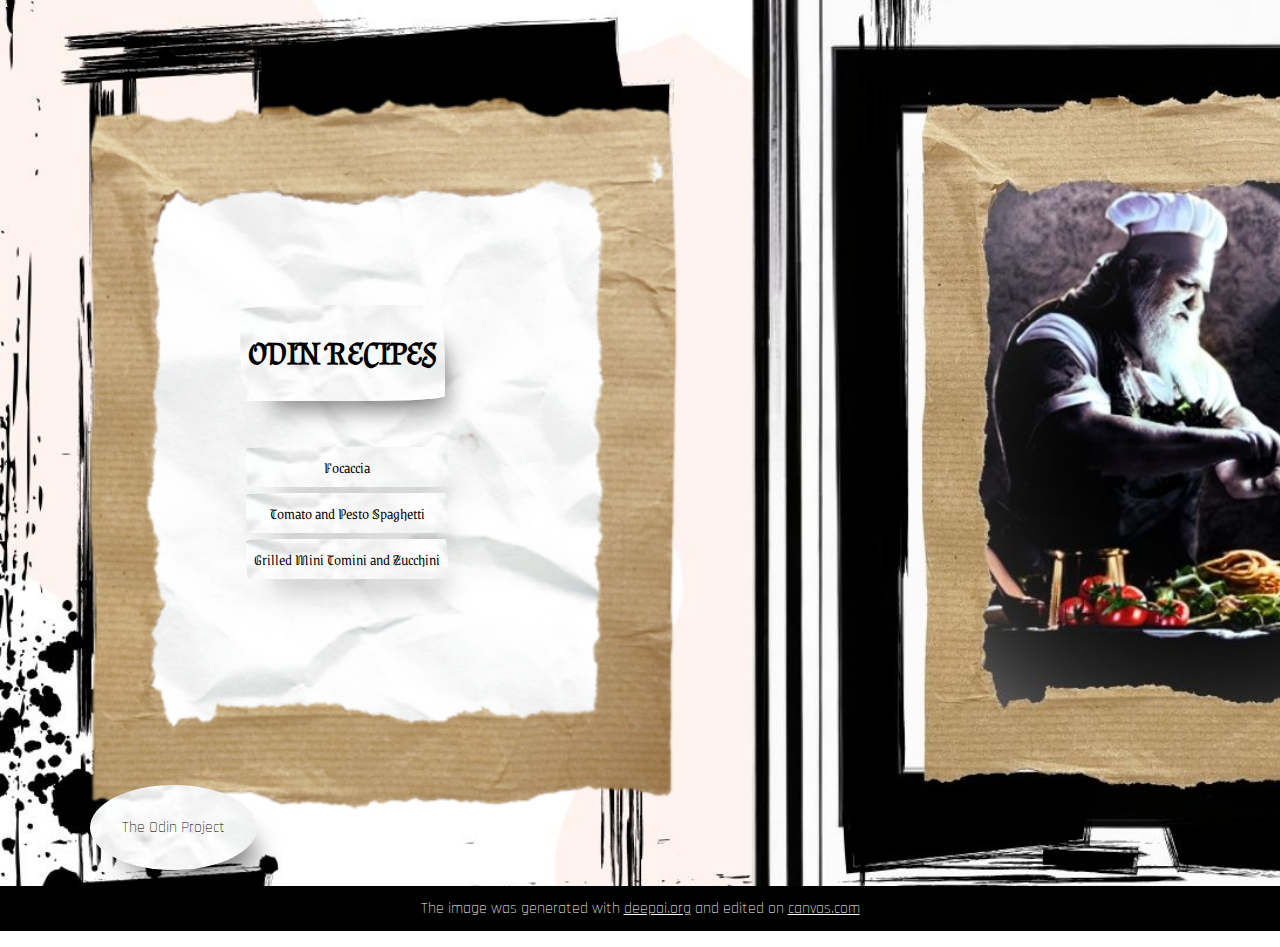
<file: index.html>
<!DOCTYPE html>
<html lang="en">
    <head>
        <meta charset="UTF-8">
        <meta name="viewport" content="width=device-width, initial-scale=1.0">
        <title>ODIN RECIPES</title>

        <link rel="stylesheet" href="./style.css"> 
    </head>
    <body>
        <!-- Insert a wrapper div to hold the title and the list of recipes for CSS effect. -->
        <div class="body-wrapper paper-background">
            <header class="title">
                <h1>ODIN RECIPES</h1>
            </header>
            <section id="recipe-list">
                <ul>
                    <li>
                        <a href="./recipes/focaccia.html" target="_blank" rel="noopener noreferrer">
                    Focaccia
                        </a>
                    </li>
                    <li>
                        <a href="./recipes/tomato_and_pesto_spaghetti.html" target="_blank" rel="noopener noreferrer">
                    Tomato and Pesto Spaghetti
                        </a>
                    </li>
                    <li>
                        <a href="./recipes/grilled_mini_tomini_and_zucchini.html" target="_blank" rel="noopener noreferrer">
                    Grilled Mini Tomini and Zucchini
                        </a>
                    </li>  
                </ul>
            </section>
        </div>
        <div class="odin-project-page">
            <a href="https://www.theodinproject.com/">The Odin Project</a>
        </div>
        <footer>
            <p> The image was generated with <a href="https://deepai.org/">deepai.org</a> and edited on <a href="https://www.canva.com/">canvas.com</a></p>
        </footer>
    
    </body>
</html>
</file>
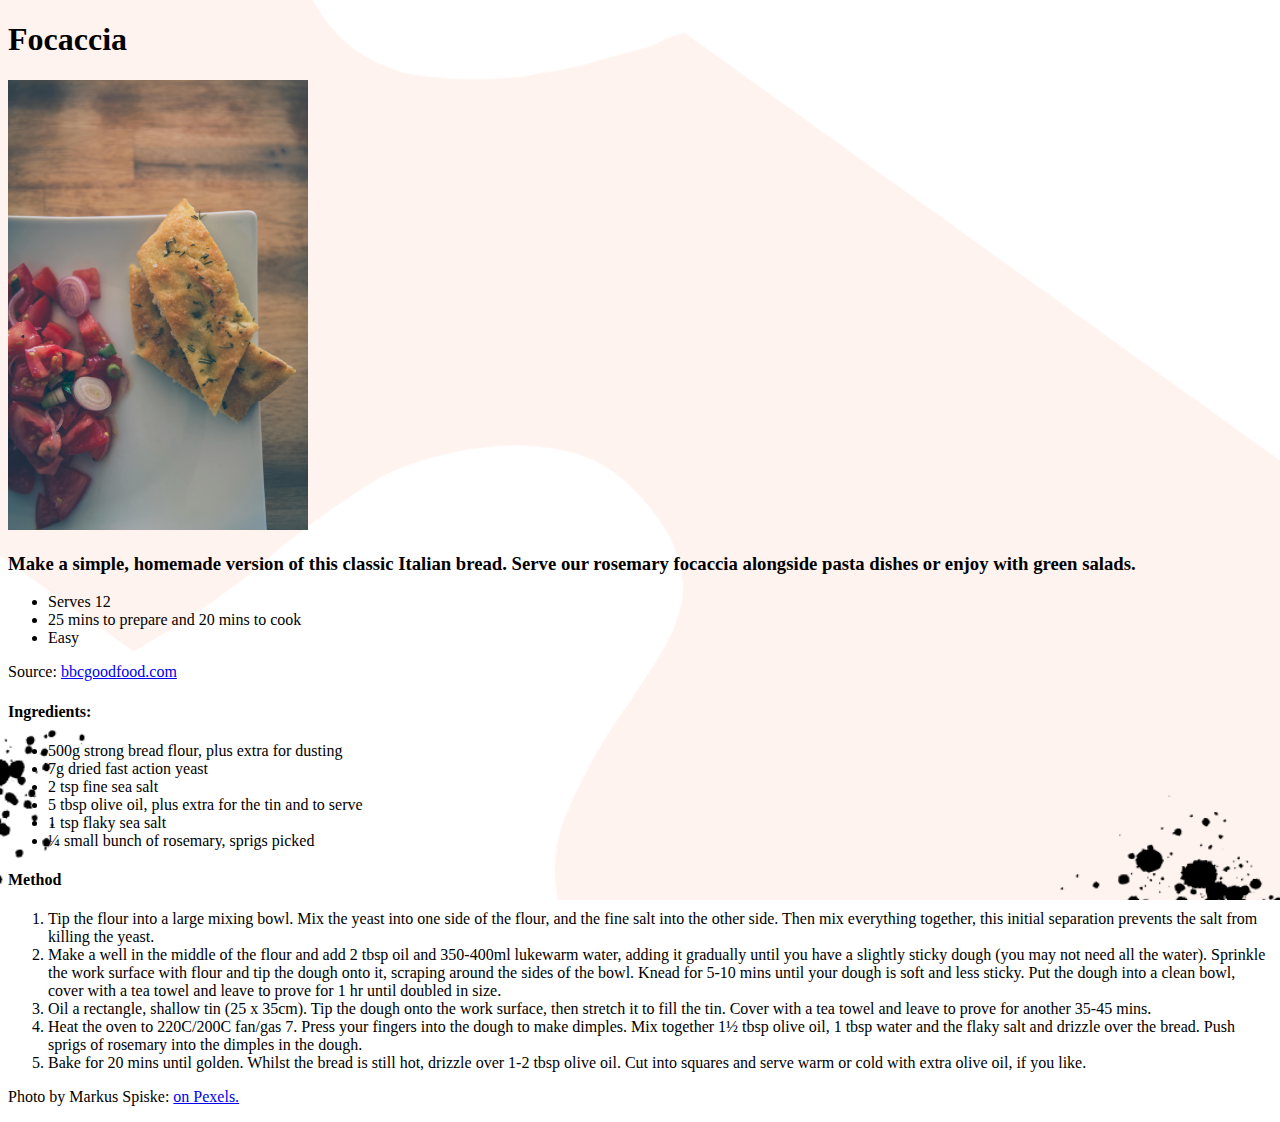
<file: recipes/focaccia.html>
<!DOCTYPE html>
<html lang="en">
<head>
    <meta charset="UTF-8">
    <meta name="viewport" content="width=device-width, initial-scale=1.0">
    <title>Focaccia</title>

    <style>
        body {
          background-image: url('../images/recipe-background.png');
          background-repeat: no-repeat;
          background-attachment: fixed;
          background-size: cover;
        }
    </style>
</head>
<body>
    <article class="recipe">
        <header id="title">
            <h1>Focaccia</h1>
            <img src="../images/pexels-markus-spiske-95217.jpg" alt="tasty focaccia" width="300px">
            <h3>
                Make a simple, homemade version of this classic Italian bread. Serve our rosemary focaccia alongside pasta dishes or enjoy with green salads.
            </h3>
            <div class="dish-informations">
                <ul>
                    <li>Serves 12</li>
                    <li>25 mins to prepare and 20 mins to cook</li>
                    <li>Easy</li>
                </ul>
            </div>
            <p> Source: <a href="https://www.bbcgoodfood.com/recipes/focaccia" target="_blank" rel="noopener noreferrer">bbcgoodfood.com</a></p>
        </header>
        <section id="ingredients">
            <h4>Ingredients:</h4>
            <ul>
                <li>500g strong bread flour, plus extra for dusting</li>
                <li>7g dried fast action yeast</li>
                <li>2 tsp fine sea salt</li>
                <li>5 tbsp olive oil, plus extra for the tin and to serve</li>
                <li>1 tsp flaky sea salt</li>
                <li>¼ small bunch of rosemary, sprigs picked</li>
            </ul>
        </section>
        <section id="method">
            <h4>Method</h4>
                <ol>
                    <li>
                        Tip the flour into a large mixing bowl. Mix the yeast into one side of the flour, and the fine salt into the other side. Then mix everything together, this initial separation prevents the salt from killing the yeast.
                    </li>
                    <li>
                        Make a well in the middle of the flour and add 2 tbsp oil and 350-400ml lukewarm water, adding it gradually until you have a slightly sticky dough (you may not need all the water). Sprinkle the work surface with flour and tip the dough onto it, scraping around the sides of the bowl. Knead for 5-10 mins until your dough is soft and less sticky. Put the dough into a clean bowl, cover with a tea towel and leave to prove for 1 hr until doubled in size.
                    </li>
                    <li>
                        Oil a rectangle, shallow tin (25 x 35cm). Tip the dough onto the work surface, then stretch it to fill the tin. Cover with a tea towel and leave to prove for another 35-45 mins.
                    </li>
                    <li>
                        Heat the oven to 220C/200C fan/gas 7. Press your fingers into the dough to make dimples. Mix together 1½ tbsp olive oil, 1 tbsp water and the flaky salt and drizzle over the bread. Push sprigs of rosemary into the dimples in the dough.
                    </li>
                    <li>
                        Bake for 20 mins until golden. Whilst the bread is still hot, drizzle over 1-2 tbsp olive oil. Cut into squares and serve warm or cold with extra olive oil, if you like.
                    </li>
                </ol>
         </section>
    </article>

    <footer>
        <p>Photo by Markus Spiske: <a href="https://www.pexels.com/photo/sliced-pizza-on-white-ceramic-plate-95217/" target="_blank" rel="noopener noreferrer">on Pexels.</a></p>
    </footer>
</body>
</html>
</file>
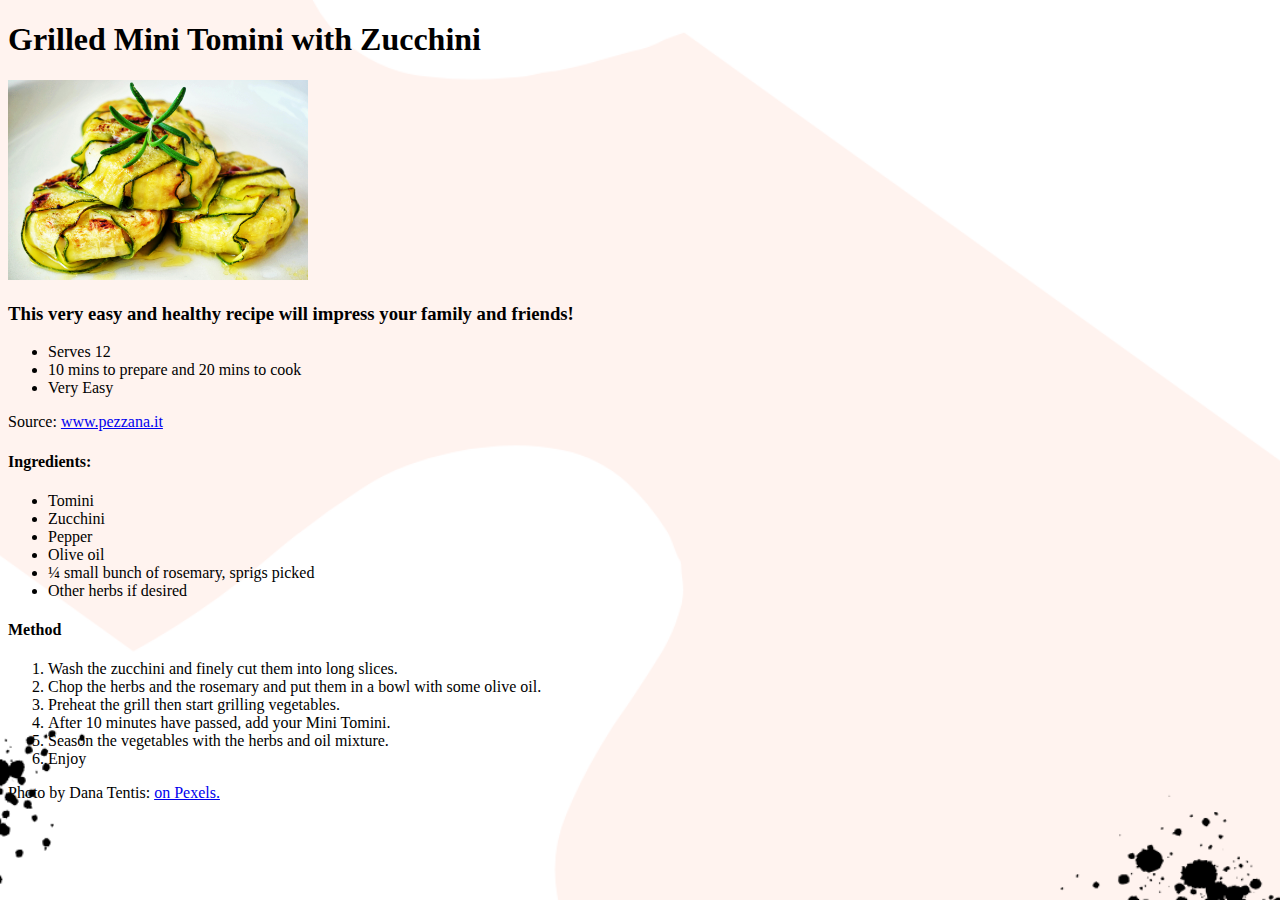
<file: recipes/grilled_mini_tomini_and_zucchini.html>
<!DOCTYPE html>
<html lang="en">
<head>
    <meta charset="UTF-8">
    <meta name="viewport" content="width=device-width, initial-scale=1.0">
    <title>Grilled Mini Tomini and Zucchini</title>

    <style>
        body {
          background-image: url('../images/recipe-background.png');
          background-repeat: no-repeat;
          background-attachment: fixed;
          background-size: cover;
        }
    </style>
</head>
<body>
    <article class="recipe">
        <header id="title">
            <h1>Grilled Mini Tomini with Zucchini</h1>
            <img src="../images/pexels-dana-tentis-364657.jpg" alt="tasty focaccia" width="300px">
            <h3>
                This very easy and healthy recipe will impress your family and friends!
            </h3>
            <div class="dish-informations">
                <ul>
                    <li>Serves 12</li>
                    <li>10 mins to prepare and 20 mins to cook</li>
                    <li>Very Easy</li>
                </ul>
            </div>
            <p> Source: <a href="https://www.pezzana.it/en/ideas-recipes/grilled-mini-tomini-and-vegetables" target="_blank" rel="noopener noreferrer">www.pezzana.it</a></p>
        </header>
        <section id="ingredients">
            <h4>Ingredients:</h4>
            <ul>
                <li>Tomini</li>
                <li>Zucchini</li>
                <li>Pepper</li>
                <li>Olive oil</li>
                <li>¼ small bunch of rosemary, sprigs picked</li>
                <li>Other herbs if desired</li>
            </ul>
        </section>
        <section id="method">
            <h4>Method</h4>
                <ol>
                    <li>
                        Wash the zucchini and finely cut them into long slices.
                    <li>
                        Chop the herbs and the rosemary and put them in a bowl with some olive oil.
                    </li>
                    <li>
                       Preheat the grill then start grilling vegetables.
                    <li>
                        After 10 minutes have passed, add your Mini Tomini.
                    </li>
                    <li>
                        Season the vegetables with the herbs and oil mixture.
                    </li>
                    <li>
                        Enjoy
                    </li>
                </ol>
         </section>
    </article>

    <footer>
        <p>Photo by Dana Tentis: <a href="https://www.pexels.com/photo/cooked-food-with-toppings-364657/" target="_blank" rel="noopener noreferrer">on Pexels.</a></p>
    </footer>
</body>
</html>
</file>
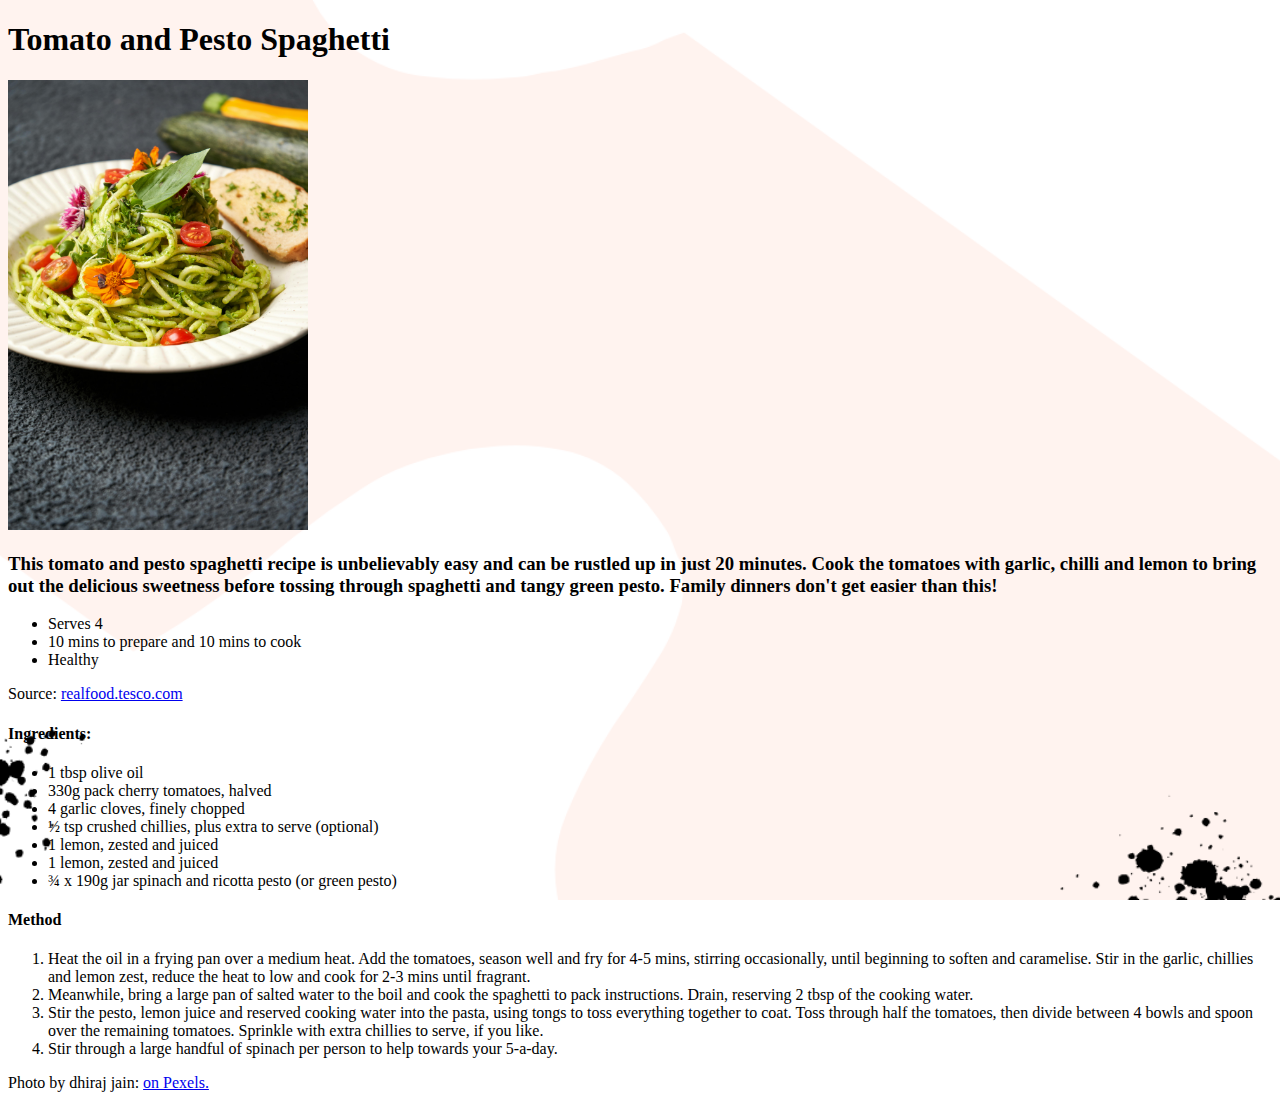
<file: recipes/tomato_and_pesto_spaghetti.html>
<!DOCTYPE html>
<html lang="en">
<head>
    <meta charset="UTF-8">
    <meta name="viewport" content="width=device-width, initial-scale=1.0">
    <title>Tomato and Pesto Spaghetti</title>

    <style>
        body {
          background-image: url('../images/recipe-background.png');
          background-repeat: no-repeat;
          background-attachment: fixed;
          background-size: cover;
        }
    </style>
</head>
<body>
    <article class="recipe">
        <header id="title">
            <h1>Tomato and Pesto Spaghetti</h1>
            <img src="../images/pexels-dhiraj-jain-15486436.jpg" alt="fine tomato and pesto spaghetti" width="300px">
            <h3>
                This tomato and pesto spaghetti recipe is unbelievably easy and can be rustled up in just 20 minutes. Cook the tomatoes with garlic, chilli and lemon to bring out the delicious sweetness before tossing through spaghetti and tangy green pesto. Family dinners don't get easier than this!
            </h3>
            <div class="dish-informations">
                <ul>
                    <li>Serves 4</li>
                    <li>10 mins to prepare and 10 mins to cook</li>
                    <li>Healthy</li>
                </ul>
            </div>
            <p> Source: <a href="https://realfood.tesco.com/recipes/tomato-and-pesto-spaghetti.html" target="_blank" rel="noopener noreferrer">realfood.tesco.com</a></p>
        </header>
        <section id="ingredients">
            <h4>Ingredients:</h4>
            <ul>
                <li>1 tbsp olive oil</li>
                <li>330g pack cherry tomatoes, halved</li>
                <li>4 garlic cloves, finely chopped</li>
                <li>½ tsp crushed chillies, plus extra to serve (optional)</li>
                <li>1 lemon, zested and juiced</li>
                <li>1 lemon, zested and juiced</li>
                <li> ¾ x 190g jar spinach and ricotta pesto (or green pesto)</li>
            </ul>
        </section>
        <section id="method">
            <h4>Method</h4>
                <ol>
                    <li>
                        Heat the oil in a frying pan over a medium heat. Add the tomatoes, season well and fry for 4-5 mins, stirring occasionally, until beginning to soften and caramelise. Stir in the garlic, chillies and lemon zest, reduce the heat to low and cook for 2-3 mins until fragrant.
                    </li>
                    <li>
                        Meanwhile, bring a large pan of salted water to the boil and cook the spaghetti to pack instructions. Drain, reserving 2 tbsp of the cooking water.
                    </li>
                    <li>
                        Stir the pesto, lemon juice and reserved cooking water into the pasta, using tongs to toss everything together to coat. Toss through half the tomatoes, then divide between 4 bowls and spoon over the remaining tomatoes. Sprinkle with extra chillies to serve, if you like.
                    </li>
                    <li>
                        Stir through a large handful of spinach per person to help towards your 5-a-day.
                    </li>
                </ol>
         </section>
    </article>

    <footer>
        <p>Photo by dhiraj jain: <a href="https://www.pexels.com/photo/pesto-pasta-with-tomatoes-and-herbs-15486436/" target="_blank" rel="noopener noreferrer">on Pexels.</a></p>
    </footer>
</body>
</html>
</file>
<file: style.css>
@import url('https://fonts.googleapis.com/css2?family=Almendra+SC&family=Grenze+Gotisch:wght@100..900&family=Rajdhani:wght@300;400;500;600;700&display=swap');

html, body {
    max-width: 100%;
    overflow: auto;
    margin: 0;
    padding: 0;
}

body {
    /*min-height: calc((1vw + 1vh) * 75);*/
    height: 100%;
    overflow: hidden;
    background-image: url('./images/index-background.jpg');
    background-repeat: no-repeat;
    background-attachment: fixed;
    background-size: cover;
}

.body-wrapper.paper-background {
    background-image: url(./images/paper-brackground.png);
    background-repeat: no-repeat;
    background-size: contain;
    height: 100vh;
    display: flex;
    flex-direction: column;
    justify-content: center;
    align-items: flex-start;
}

header {
    background-image: url(./images/wrapper-paper.jpeg);
    background-repeat: no-repeat;
    background-size: cover;
    padding: 0.5em;
    box-shadow: 1em 1.5em 1.5em -1em rgba(0, 0, 0, 0.5);
	border-radius: 255px 15px 225px 15px/15px 225px 15px 255px;
    padding: 0.5em;
    text-align: center;
    margin-left: 240px;
    margin-bottom: 30px;

    font-family: "Almendra SC", serif;
    font-weight: 400;
    font-style: normal;
}

section {
    text-align: center;
    margin-left: 200px;

    font-family: "Grenze Gotisch", serif;
    font-optical-sizing: auto;
    font-weight: 300;
}

ul>li {
    list-style: none;

    background-image: url(./images/wrapper-paper.jpeg);
    background-repeat: no-repeat;
    background-size: cover;
    padding: 0.5em;
    margin: 6px;
    box-shadow: 1em 1.5em 1.5em -1em rgba(0, 0, 0, 0.5);
	border-radius: 255px 15px 225px 15px/15px 225px 15px 255px;
}

li>a {
    text-decoration: none;
    color: black;
    cursor: pointer;

    &:link {
        color: black;
    }
    
    &:visited {
        color: rgb(134, 132, 138);
    }

    &:hover {
        color: black;
        background-color: rgba(143, 137, 131, 0.3);
        border-radius: 6px;
    }

    &:active {
        color: rgb(5, 5, 4);
    }
}

.odin-project-page {
    background-image: url(./images/wrapper-paper.jpeg);
    background-repeat: no-repeat;
    background-size: cover;
    width: fit-content;
    padding: 2em;
    box-shadow: 1em 1.5em 1.5em -1em rgba(0, 0, 0, 0.5);
	border-radius: 50%;
    margin-left: 90px;
    margin-top: -9%;
}

.odin-project-page > a {
    text-decoration: none;
    color: black;
    cursor: pointer;

    &:link {
        color: black;
    }
    
    &:visited {
        color: rgb(134, 132, 138);
    }

    &:hover {
        color: black;
        background-color: rgba(126, 126, 125, 0.3);
        padding: 1px;
        border-radius: 10%;
    }

    &:active {
        color: rgb(5, 5, 4);
    }
}

footer, .odin-project-page {
    font-family: "Rajdhani", sans-serif;
    font-weight: 300;
    font-style: normal;
}

footer > p {
    background-color: black;
    color: white;
    text-align: center;
    padding: 12px;
}

p > a {
    text-decoration: underline;
    color: white;
    cursor: pointer;
    height: 9%;
    margin-bottom: 0;

    &:link {
        color: white;
    }
    
    &:visited {
        color: rgb(166, 164, 168);
    }

    &:active {
        color: rgb(252, 252, 242);
    } 
}
</file>
